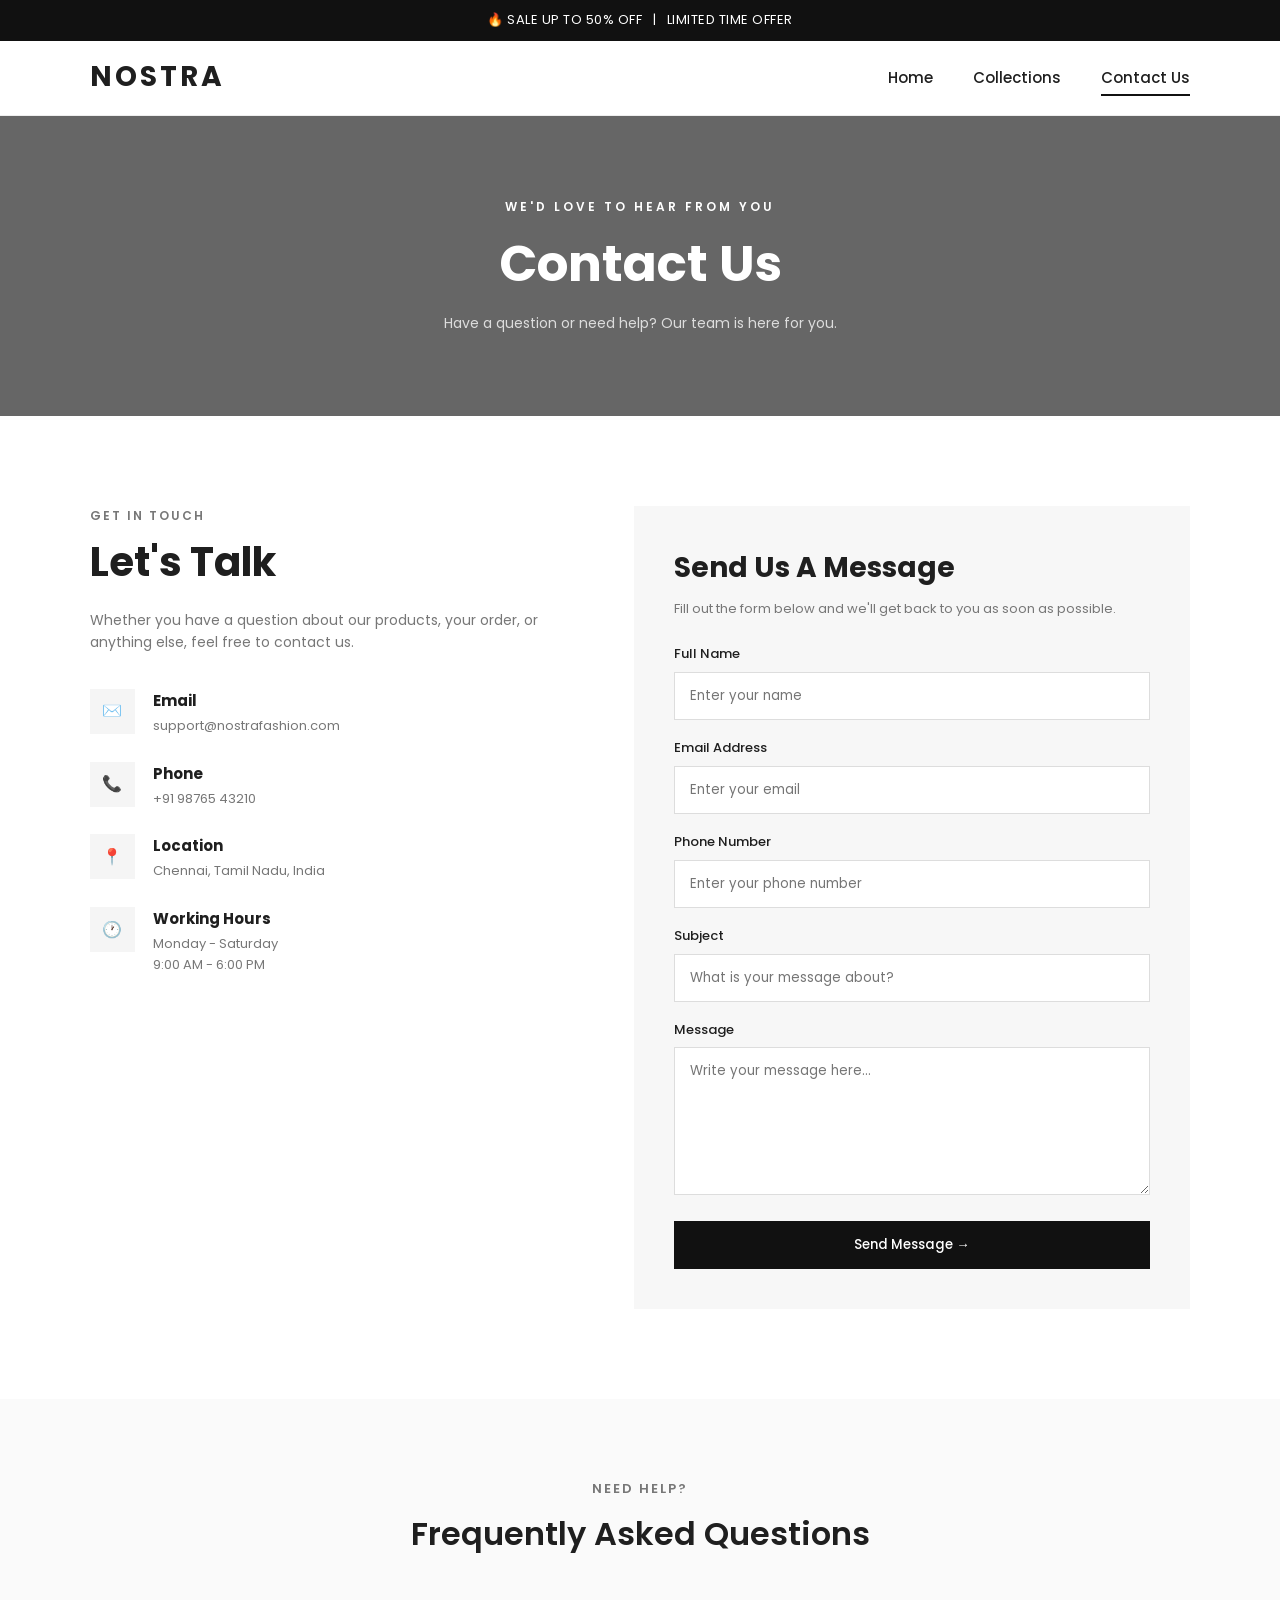
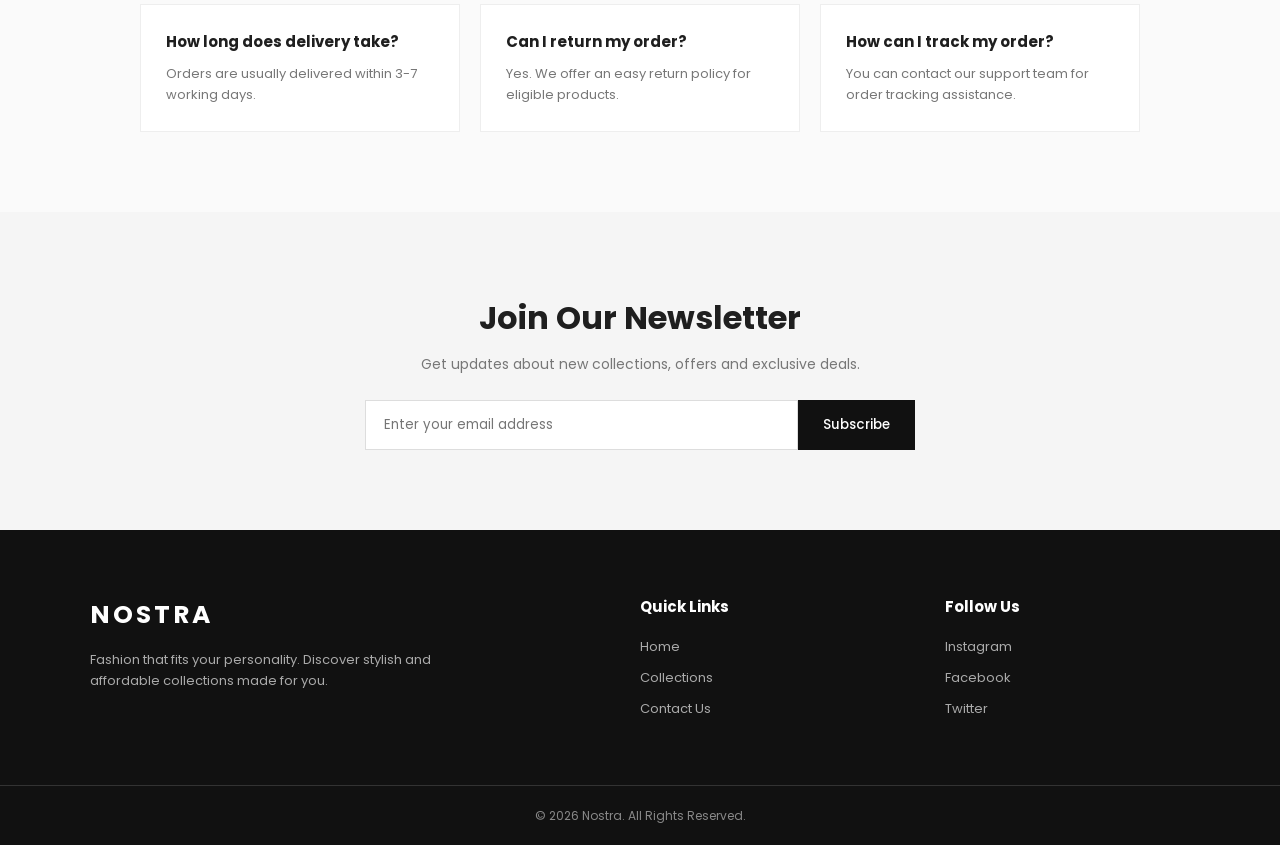
<file: contact.html>
<!DOCTYPE html>
<html lang="en">

<head>
    <meta charset="UTF-8">
    <meta name="viewport" content="width=device-width, initial-scale=1.0">

    <title>Nostra - Contact Us</title>

    <!-- Google Font -->
    <link rel="preconnect" href="https://fonts.googleapis.com">
    <link rel="preconnect" href="https://fonts.gstatic.com" crossorigin>
    <link href="https://fonts.googleapis.com/css2?family=Poppins:wght@400;500;600;700&display=swap" rel="stylesheet">

    <!-- CSS -->
    <link rel="stylesheet" href="style.css">
</head>

<body>

    <!-- TOP OFFER BAR -->
    <div class="offer-bar">
        <p>🔥 SALE UP TO 50% OFF &nbsp; | &nbsp; LIMITED TIME OFFER</p>
    </div>


    <!-- NAVBAR -->
    <nav class="navbar">

        <div class="logo">
            <a href="index.html">NOSTRA</a>
        </div>

        <ul class="nav-links">

            <li>
                <a href="index.html">Home</a>
            </li>

            <li>
                <a href="collections.html">Collections</a>
            </li>

            <li>
                <a href="contact.html" class="active">Contact Us</a>
            </li>

        </ul>

        <!-- Mobile Menu Button -->
        <button class="menu-btn" onclick="toggleMenu()">☰</button>

    </nav>


    <!-- CONTACT HEADER -->
    <section class="contact-header">

        <div class="contact-header-content">

            <p>WE'D LOVE TO HEAR FROM YOU</p>

            <h1>Contact Us</h1>

            <p>
                Have a question or need help?
                Our team is here for you.
            </p>

        </div>

    </section>


    <!-- CONTACT SECTION -->
    <main class="contact-page">

        <div class="contact-container">


            <!-- CONTACT INFORMATION -->
            <section class="contact-info">

                <p class="contact-small">
                    GET IN TOUCH
                </p>

                <h2>
                    Let's Talk
                </h2>

                <p class="contact-description">
                    Whether you have a question about our products,
                    your order, or anything else, feel free to
                    contact us.
                </p>


                <!-- EMAIL -->
                <div class="contact-detail">

                    <div class="contact-icon">
                        ✉️
                    </div>

                    <div>
                        <h3>Email</h3>
                        <p>support@nostrafashion.com</p>
                    </div>

                </div>


                <!-- PHONE -->
                <div class="contact-detail">

                    <div class="contact-icon">
                        📞
                    </div>

                    <div>
                        <h3>Phone</h3>
                        <p>+91 98765 43210</p>
                    </div>

                </div>


                <!-- LOCATION -->
                <div class="contact-detail">

                    <div class="contact-icon">
                        📍
                    </div>

                    <div>
                        <h3>Location</h3>
                        <p>Chennai, Tamil Nadu, India</p>
                    </div>

                </div>


                <!-- WORKING HOURS -->
                <div class="contact-detail">

                    <div class="contact-icon">
                        🕐
                    </div>

                    <div>
                        <h3>Working Hours</h3>
                        <p>Monday - Saturday</p>
                        <p>9:00 AM - 6:00 PM</p>
                    </div>

                </div>

            </section>


            <!-- CONTACT FORM -->
            <section class="contact-form-section">

                <h2>
                    Send Us A Message
                </h2>

                <p>
                    Fill out the form below and we'll get back
                    to you as soon as possible.
                </p>


                <form
                    id="contactForm"
                    onsubmit="submitContactForm(event)">


                    <!-- NAME -->
                    <div class="form-group">

                        <label for="name">
                            Full Name
                        </label>

                        <input
                            type="text"
                            id="name"
                            name="name"
                            placeholder="Enter your name"
                            required>

                    </div>


                    <!-- EMAIL -->
                    <div class="form-group">

                        <label for="contactEmail">
                            Email Address
                        </label>

                        <input
                            type="email"
                            id="contactEmail"
                            name="email"
                            placeholder="Enter your email"
                            required>

                    </div>


                    <!-- PHONE -->
                    <div class="form-group">

                        <label for="phone">
                            Phone Number
                        </label>

                        <input
                            type="tel"
                            id="phone"
                            name="phone"
                            placeholder="Enter your phone number"
                            required>

                    </div>


                    <!-- SUBJECT -->
                    <div class="form-group">

                        <label for="subject">
                            Subject
                        </label>

                        <input
                            type="text"
                            id="subject"
                            name="subject"
                            placeholder="What is your message about?"
                            required>

                    </div>


                    <!-- MESSAGE -->
                    <div class="form-group">

                        <label for="message">
                            Message
                        </label>

                        <textarea
                            id="message"
                            name="message"
                            rows="6"
                            placeholder="Write your message here..."
                            required></textarea>

                    </div>


                    <!-- SUBMIT -->
                    <button
                        type="submit"
                        class="contact-submit">

                        Send Message →

                    </button>

                </form>

            </section>

        </div>

    </main>


    <!-- FAQ SECTION -->
    <section class="faq-section">

        <div class="section-title">

            <p>NEED HELP?</p>

            <h2>Frequently Asked Questions</h2>

        </div>


        <div class="faq-container">


            <div class="faq-card">

                <h3>
                    How long does delivery take?
                </h3>

                <p>
                    Orders are usually delivered within
                    3-7 working days.
                </p>

            </div>


            <div class="faq-card">

                <h3>
                    Can I return my order?
                </h3>

                <p>
                    Yes. We offer an easy return policy
                    for eligible products.
                </p>

            </div>


            <div class="faq-card">

                <h3>
                    How can I track my order?
                </h3>

                <p>
                    You can contact our support team
                    for order tracking assistance.
                </p>

            </div>


        </div>

    </section>


    <!-- NEWSLETTER -->
    <section class="newsletter">

        <div class="newsletter-content">

            <h2>
                Join Our Newsletter
            </h2>

            <p>
                Get updates about new collections,
                offers and exclusive deals.
            </p>

            <form onsubmit="subscribeNewsletter(event)">

                <input
                    type="email"
                    id="contactNewsletterEmail"
                    placeholder="Enter your email address"
                    required>

                <button type="submit">
                    Subscribe
                </button>

            </form>

        </div>

    </section>


    <!-- FOOTER -->
    <footer class="footer">

        <div class="footer-container">


            <!-- ABOUT -->
            <div class="footer-about">

                <h2>NOSTRA</h2>

                <p>
                    Fashion that fits your personality.
                    Discover stylish and affordable
                    collections made for you.
                </p>

            </div>


            <!-- LINKS -->
            <div class="footer-links">

                <h3>
                    Quick Links
                </h3>

                <a href="index.html">
                    Home
                </a>

                <a href="collections.html">
                    Collections
                </a>

                <a href="contact.html">
                    Contact Us
                </a>

            </div>


            <!-- SOCIAL -->
            <div class="footer-links">

                <h3>
                    Follow Us
                </h3>

                <a href="#">
                    Instagram
                </a>

                <a href="#">
                    Facebook
                </a>

                <a href="#">
                    Twitter
                </a>

            </div>

        </div>


        <div class="footer-bottom">

            <p>
                © 2026 Nostra. All Rights Reserved.
            </p>

        </div>

    </footer>


    <!-- JAVASCRIPT -->
    <script src="script.js"></script>

</body>

</html>
</file>
<file: style.css>
* {
    margin: 0;
    padding: 0;
    box-sizing: border-box;
}

html {
    scroll-behavior: smooth;
}

body {
    font-family: "Poppins", sans-serif;
    color: #1f1f1f;
    background-color: #ffffff;
    line-height: 1.6;
}

a {
    text-decoration: none;
    color: inherit;
}

img {
    width: 100%;
    display: block;
}

button,
input,
select,
textarea {
    font-family: inherit;
}


.offer-bar {
    background-color: #111111;
    color: #ffffff;
    text-align: center;
    padding: 10px 15px;
    font-size: 13px;
    letter-spacing: 0.5px;
}

.navbar {
    width: 100%;
    height: 75px;
    padding: 0 7%;
    display: flex;
    align-items: center;
    justify-content: space-between;
    background-color: #ffffff;
    border-bottom: 1px solid #eeeeee;
    position: sticky;
    top: 0;
    z-index: 1000;
}

.logo a {
    font-size: 28px;
    font-weight: 700;
    letter-spacing: 3px;
}

.nav-links {
    display: flex;
    list-style: none;
    gap: 40px;
}

.nav-links a {
    font-size: 15px;
    font-weight: 500;
    position: relative;
    transition: 0.3s;
}

.nav-links a:hover {
    color: #777777;
}

.nav-links a.active::after {
    content: "";
    position: absolute;
    width: 100%;
    height: 2px;
    background-color: #111111;
    left: 0;
    bottom: -8px;
}

.menu-btn {
    display: none;
    border: none;
    background: none;
    font-size: 28px;
    cursor: pointer;
}

.section-title {
    text-align: center;
    margin-bottom: 45px;
}

.section-title p {
    font-size: 13px;
    font-weight: 600;
    letter-spacing: 2px;
    color: #777777;
    margin-bottom: 8px;
}

.section-title h2 {
    font-size: 32px;
    font-weight: 600;
}

.section-heading {
    display: flex;
    justify-content: space-between;
    align-items: end;
    margin-bottom: 35px;
}

.section-heading p {
    font-size: 13px;
    color: #777777;
    letter-spacing: 2px;
    font-weight: 600;
}

.section-heading h2 {
    font-size: 32px;
    margin-top: 5px;
}

.view-all {
    font-size: 14px;
    font-weight: 600;
    border-bottom: 1px solid #111111;
    padding-bottom: 3px;
}

.hero {
    min-height: 620px;
    display: flex;
    align-items: center;
    padding: 80px 8%;
    background-image:
        linear-gradient(to right,
            rgba(0, 0, 0, 0.65),
            rgba(0, 0, 0, 0.15)),
        url("https://images.unsplash.com/photo-1483985988355-763728e1935b?auto=format&fit=crop&w=1800&q=85");
    background-size: cover;
    background-position: center;
    color: white;
}

.hero-content {
    max-width: 600px;
}

.hero-small {
    font-size: 14px;
    letter-spacing: 3px;
    font-weight: 600;
    margin-bottom: 15px;
}

.hero h1 {
    font-size: 65px;
    line-height: 1.1;
    margin-bottom: 20px;
}

.hero-content>p:not(.hero-small) {
    max-width: 450px;
    font-size: 16px;
    margin-bottom: 30px;
}

.hero-btn {
    display: inline-block;
    background-color: white;
    color: #111111;
    padding: 13px 28px;
    font-size: 14px;
    font-weight: 600;
    transition: 0.3s;
}

.hero-btn:hover {
    background-color: #111111;
    color: white;
}

.why-section {
    padding: 90px 7%;
}

.why-container {
    display: grid;
    grid-template-columns: repeat(4, 1fr);
    gap: 25px;
}

.why-card {
    text-align: center;
    padding: 30px 20px;
    border: 1px solid #eeeeee;
    transition: 0.3s;
}

.why-card:hover {
    transform: translateY(-5px);
    box-shadow: 0 10px 30px rgba(0, 0, 0, 0.07);
}

.why-icon {
    font-size: 32px;
    margin-bottom: 15px;
}

.why-card h3 {
    font-size: 17px;
    margin-bottom: 8px;
}

.why-card p {
    color: #777777;
    font-size: 13px;
}

.products-section {
    padding: 80px 7%;
    background-color: #fafafa;
}

.product-container {
    display: grid;
    grid-template-columns: repeat(4, 1fr);
    gap: 25px;
}

.product-card {
    background-color: white;
    transition: 0.3s;
}

.product-card:hover {
    transform: translateY(-5px);
}

.product-image {
    height: 380px;
    position: relative;
    overflow: hidden;
    background-color: #eeeeee;
}

.product-image img {
    height: 100%;
    object-fit: cover;
    transition: 0.5s;
}

.product-card:hover .product-image img {
    transform: scale(1.05);
}

.sale-tag,
.product-tag {
    position: absolute;
    top: 12px;
    left: 12px;
    background-color: #111111;
    color: white;
    padding: 5px 10px;
    font-size: 10px;
    font-weight: 600;
    letter-spacing: 0.5px;
    z-index: 2;
}

.product-info {
    padding: 18px 5px;
}

.category,
.product-category {
    font-size: 11px;
    color: #888888;
    text-transform: uppercase;
    letter-spacing: 1px;
    margin-bottom: 5px;
}

.product-info h3 {
    font-size: 15px;
    font-weight: 500;
    margin-bottom: 7px;
}

.price,
.collection-price {
    font-size: 16px;
    font-weight: 600;
}

.wanted-section {
    padding: 90px 7%;
}

.wanted-container {
    display: grid;
    grid-template-columns: repeat(3, 1fr);
    gap: 25px;
}

.wanted-card {
    height: 500px;
    position: relative;
    overflow: hidden;
}

.wanted-card img {
    width: 100%;
    height: 100%;
    object-fit: cover;
    transition: 0.5s;
}

.wanted-card:hover img {
    transform: scale(1.06);
}

.wanted-overlay {
    position: absolute;
    bottom: 0;
    left: 0;
    width: 100%;
    padding: 35px 25px;
    color: white;
    background: linear-gradient(transparent,
            rgba(0, 0, 0, 0.8));
}

.wanted-overlay h3 {
    font-size: 22px;
    margin-bottom: 8px;
}

.wanted-overlay a {
    font-size: 13px;
    border-bottom: 1px solid white;
}

.offer-section {
    min-height: 420px;
    display: flex;
    align-items: center;
    justify-content: center;
    text-align: center;
    padding: 60px 20px;
    color: white;

    background-image:
        linear-gradient(rgba(0, 0, 0, 0.65),
            rgba(0, 0, 0, 0.65)),
        url("https://images.unsplash.com/photo-1441986300917-64674bd600d8?auto=format&fit=crop&w=1800&q=85");

    background-size: cover;
    background-position: center;
}

.offer-content p:first-child {
    font-size: 13px;
    letter-spacing: 3px;
    font-weight: 600;
}

.offer-content h2 {
    font-size: 55px;
    margin: 10px 0;
}

.offer-content h3 {
    font-size: 22px;
    font-weight: 400;
    margin-bottom: 15px;
}

.offer-content>p:not(:first-child) {
    max-width: 500px;
    margin: 0 auto 25px;
    color: #eeeeee;
}

.offer-btn {
    display: inline-block;
    background-color: white;
    color: #111111;
    padding: 13px 25px;
    font-size: 14px;
    font-weight: 600;
    transition: 0.3s;
}

.offer-btn:hover {
    background-color: #111111;
    color: white;
}

.newsletter {
    padding: 80px 20px;
    background-color: #f5f5f5;
    text-align: center;
}

.newsletter-content {
    max-width: 650px;
    margin: auto;
}

.newsletter h2 {
    font-size: 32px;
    margin-bottom: 10px;
}

.newsletter p {
    color: #777777;
    font-size: 14px;
    margin-bottom: 25px;
}

.newsletter form {
    display: flex;
    max-width: 550px;
    margin: auto;
}

.newsletter input {
    flex: 1;
    border: 1px solid #dddddd;
    padding: 14px 18px;
    outline: none;
    background: white;
}

.newsletter button {
    border: none;
    background-color: #111111;
    color: white;
    padding: 0 25px;
    cursor: pointer;
    font-weight: 500;
}

.newsletter button:hover {
    background-color: #333333;
}

.footer {
    background-color: #111111;
    color: white;
}

.footer-container {
    padding: 65px 7%;
    display: grid;
    grid-template-columns: 2fr 1fr 1fr;
    gap: 60px;
}

.footer-about h2 {
    font-size: 25px;
    letter-spacing: 3px;
    margin-bottom: 15px;
}

.footer-about p {
    max-width: 400px;
    color: #aaaaaa;
    font-size: 13px;
}

.footer-links {
    display: flex;
    flex-direction: column;
    gap: 10px;
}

.footer-links h3 {
    font-size: 15px;
    margin-bottom: 8px;
}

.footer-links a {
    color: #aaaaaa;
    font-size: 13px;
    transition: 0.3s;
}

.footer-links a:hover {
    color: white;
}

.footer-bottom {
    border-top: 1px solid #333333;
    text-align: center;
    padding: 20px;
}

.footer-bottom p {
    color: #888888;
    font-size: 12px;
}

.collection-header,
.contact-header {
    min-height: 300px;
    display: flex;
    align-items: center;
    justify-content: center;
    text-align: center;
    color: white;
    padding: 50px 20px;
}

.collection-header {
    background-image:
        linear-gradient(rgba(0, 0, 0, 0.6),
            rgba(0, 0, 0, 0.6)),
        url("https://images.unsplash.com/photo-1445205170230-053b83016050?auto=format&fit=crop&w=1800&q=85");

    background-size: cover;
    background-position: center;
}

.collection-header-content p:first-child,
.contact-header-content p:first-child {
    font-size: 12px;
    letter-spacing: 3px;
    font-weight: 600;
}

.collection-header h1,
.contact-header h1 {
    font-size: 50px;
    margin: 8px 0;
}

.collection-header-content p:last-child,
.contact-header-content p:last-child {
    color: #dddddd;
    font-size: 14px;
}

.collection-page {
    padding: 70px 7%;
}

.filter-section {
    padding: 25px;
    background-color: #f7f7f7;
    margin-bottom: 35px;
}

.search-box {
    width: 100%;
    position: relative;
    margin-bottom: 25px;
}

.search-box input {
    width: 100%;
    padding: 15px 50px 15px 18px;
    border: 1px solid #dddddd;
    outline: none;
    background-color: white;
}

.search-box span {
    position: absolute;
    right: 18px;
    top: 50%;
    transform: translateY(-50%);
}

.filters {
    display: flex;
    align-items: end;
    gap: 20px;
    flex-wrap: wrap;
}

.filter-group {
    display: flex;
    flex-direction: column;
    gap: 7px;
}

.filter-group label {
    font-size: 12px;
    font-weight: 600;
}

.filter-group select {
    min-width: 180px;
    padding: 11px 15px;
    border: 1px solid #dddddd;
    background-color: white;
    outline: none;
}

.clear-filter {
    padding: 11px 20px;
    background-color: #111111;
    color: white;
    border: none;
    cursor: pointer;
    font-size: 13px;
}

.clear-filter:hover {
    background-color: #333333;
}

.product-result {
    margin-bottom: 25px;
}

.product-result p {
    font-size: 13px;
    color: #777777;
}

.product-result span {
    color: #111111;
    font-weight: 600;
}

.collection-products {
    display: grid;
    grid-template-columns: repeat(4, 1fr);
    gap: 30px 20px;
}

.collection-product {
    transition: 0.3s;
}

.collection-product:hover {
    transform: translateY(-5px);
}

.collection-image {
    height: 390px;
    position: relative;
    overflow: hidden;
    background-color: #eeeeee;
}

.collection-image img {
    width: 100%;
    height: 100%;
    object-fit: cover;
    transition: 0.5s;
}

.collection-product:hover .collection-image img {
    transform: scale(1.05);
}

.collection-info {
    padding: 15px 3px;
}

.collection-info h3 {
    font-size: 15px;
    font-weight: 500;
    margin-bottom: 5px;
}

.no-products {
    text-align: center;
    padding: 70px 20px;
}

.no-products h2 {
    margin-bottom: 10px;
}

.no-products p {
    color: #777777;
}

.contact-header {
    background-image:
        linear-gradient(rgba(0, 0, 0, 0.6),
            rgba(0, 0, 0, 0.6)),
        url("https://images.unsplash.com/photo-1483985988355-763728e1935b?auto=format&fit=crop&w=1800&q=85");

    background-size: cover;
    background-position: center;
}

.contact-page {
    padding: 90px 7%;
}

.contact-container {
    display: grid;
    grid-template-columns: 1fr 1.2fr;
    gap: 80px;
    max-width: 1200px;
    margin: auto;
}

.contact-small {
    font-size: 12px;
    color: #777777;
    letter-spacing: 2px;
    font-weight: 600;
}

.contact-info h2 {
    font-size: 40px;
    margin: 5px 0 15px;
}

.contact-description {
    color: #777777;
    font-size: 14px;
    max-width: 450px;
    margin-bottom: 35px;
}

.contact-detail {
    display: flex;
    align-items: flex-start;
    gap: 18px;
    margin-bottom: 25px;
}

.contact-icon {
    width: 45px;
    height: 45px;
    background-color: #f5f5f5;
    display: flex;
    align-items: center;
    justify-content: center;
    flex-shrink: 0;
}

.contact-detail h3 {
    font-size: 15px;
    margin-bottom: 3px;
}

.contact-detail p {
    color: #777777;
    font-size: 13px;
}

.contact-form-section {
    background-color: #f7f7f7;
    padding: 40px;
}

.contact-form-section h2 {
    font-size: 28px;
    margin-bottom: 8px;
}

.contact-form-section>p {
    color: #777777;
    font-size: 13px;
    margin-bottom: 25px;
}

.form-group {
    margin-bottom: 18px;
}

.form-group label {
    display: block;
    font-size: 13px;
    font-weight: 500;
    margin-bottom: 7px;
}

.form-group input,
.form-group textarea {
    width: 100%;
    padding: 13px 15px;
    border: 1px solid #dddddd;
    background-color: white;
    outline: none;
    resize: vertical;
}

.form-group input:focus,
.form-group textarea:focus {
    border-color: #555555;
}

.contact-submit {
    width: 100%;
    padding: 14px;
    border: none;
    background-color: #111111;
    color: white;
    cursor: pointer;
    font-weight: 500;
    transition: 0.3s;
}

.contact-submit:hover {
    background-color: #333333;
}

.faq-section {
    padding: 80px 7%;
    background-color: #fafafa;
}

.faq-container {
    max-width: 1000px;
    margin: auto;
    display: grid;
    grid-template-columns: repeat(3, 1fr);
    gap: 20px;
}

.faq-card {
    background-color: white;
    padding: 25px;
    border: 1px solid #eeeeee;
}

.faq-card h3 {
    font-size: 15px;
    margin-bottom: 10px;
}

.faq-card p {
    color: #777777;
    font-size: 13px;
}

@media (max-width: 1000px) {

    .navbar {
        padding: 0 5%;
    }

    .hero {
        min-height: 550px;
        padding: 60px 6%;
    }

    .hero h1 {
        font-size: 50px;
    }

    .why-container,
    .product-container,
    .collection-products {
        grid-template-columns: repeat(2, 1fr);
    }

    .wanted-container {
        grid-template-columns: repeat(2, 1fr);
    }

    .wanted-card:last-child {
        display: none;
    }

    .contact-container {
        grid-template-columns: 1fr;
        gap: 50px;
    }

    .faq-container {
        grid-template-columns: 1fr 1fr;
    }

}

@media (max-width: 700px) {

    /* NAVBAR */

    .navbar {
        height: 65px;
        padding: 0 5%;
    }

    .logo a {
        font-size: 23px;
    }

    .nav-links {
        display: none;
        position: absolute;
        top: 65px;
        left: 0;
        width: 100%;
        background-color: white;
        flex-direction: column;
        gap: 0;
        border-bottom: 1px solid #eeeeee;
    }

    .nav-links.show {
        display: flex;
    }

    .nav-links li {
        width: 100%;
        text-align: center;
    }

    .nav-links a {
        display: block;
        padding: 15px;
    }

    .nav-links a.active::after {
        display: none;
    }

    .menu-btn {
        display: block;
    }

    .offer-bar {
        font-size: 10px;
        padding: 8px 5px;
    }

    .hero {
        min-height: 550px;
        padding: 50px 6%;
        background-position: center;
    }

    .hero h1 {
        font-size: 42px;
    }

    .hero-content>p:not(.hero-small) {
        font-size: 14px;
    }

    .why-section,
    .products-section,
    .wanted-section,
    .collection-page,
    .contact-page,
    .faq-section {
        padding: 60px 5%;
    }

    .section-title h2,
    .section-heading h2 {
        font-size: 27px;
    }

    .why-container {
        grid-template-columns: 1fr;
    }

    .product-container,
    .collection-products {
        grid-template-columns: 1fr 1fr;
        gap: 20px 12px;
    }

    .product-image {
        height: 280px;
    }

    .collection-image {
        height: 280px;
    }

    .wanted-container {
        grid-template-columns: 1fr;
    }

    .wanted-card {
        height: 430px;
    }

    .wanted-card:last-child {
        display: block;
    }

    .section-heading {
        align-items: center;
    }

    .view-all {
        font-size: 12px;
    }

    .offer-content h2 {
        font-size: 42px;
    }

    .offer-content h3 {
        font-size: 18px;
    }

    .newsletter {
        padding: 60px 5%;
    }

    .newsletter h2 {
        font-size: 27px;
    }

    .newsletter form {
        flex-direction: column;
        gap: 10px;
    }

    .newsletter button {
        padding: 13px;
    }

    .footer-container {
        grid-template-columns: 1fr;
        gap: 35px;
        padding: 50px 7%;
    }

    .collection-header,
    .contact-header {
        min-height: 250px;
    }

    .collection-header h1,
    .contact-header h1 {
        font-size: 40px;
    }

    .filter-section {
        padding: 18px;
    }

    .filters {
        flex-direction: column;
        align-items: stretch;
    }

    .filter-group select {
        width: 100%;
    }

    .clear-filter {
        width: 100%;
    }


    .contact-container {
        gap: 40px;
    }

    .contact-info h2 {
        font-size: 34px;
    }

    .contact-form-section {
        padding: 25px 20px;
    }

    .contact-form-section h2 {
        font-size: 23px;
    }

    .faq-container {
        grid-template-columns: 1fr;
    }

}

@media (max-width: 400px) {

    .hero h1 {
        font-size: 35px;
    }

    .product-container,
    .collection-products {
        grid-template-columns: 1fr;
    }

    .product-image,
    .collection-image {
        height: 400px;
    }

    .section-heading {
        flex-direction: column;
        align-items: flex-start;
        gap: 15px;
    }

}
</file>
